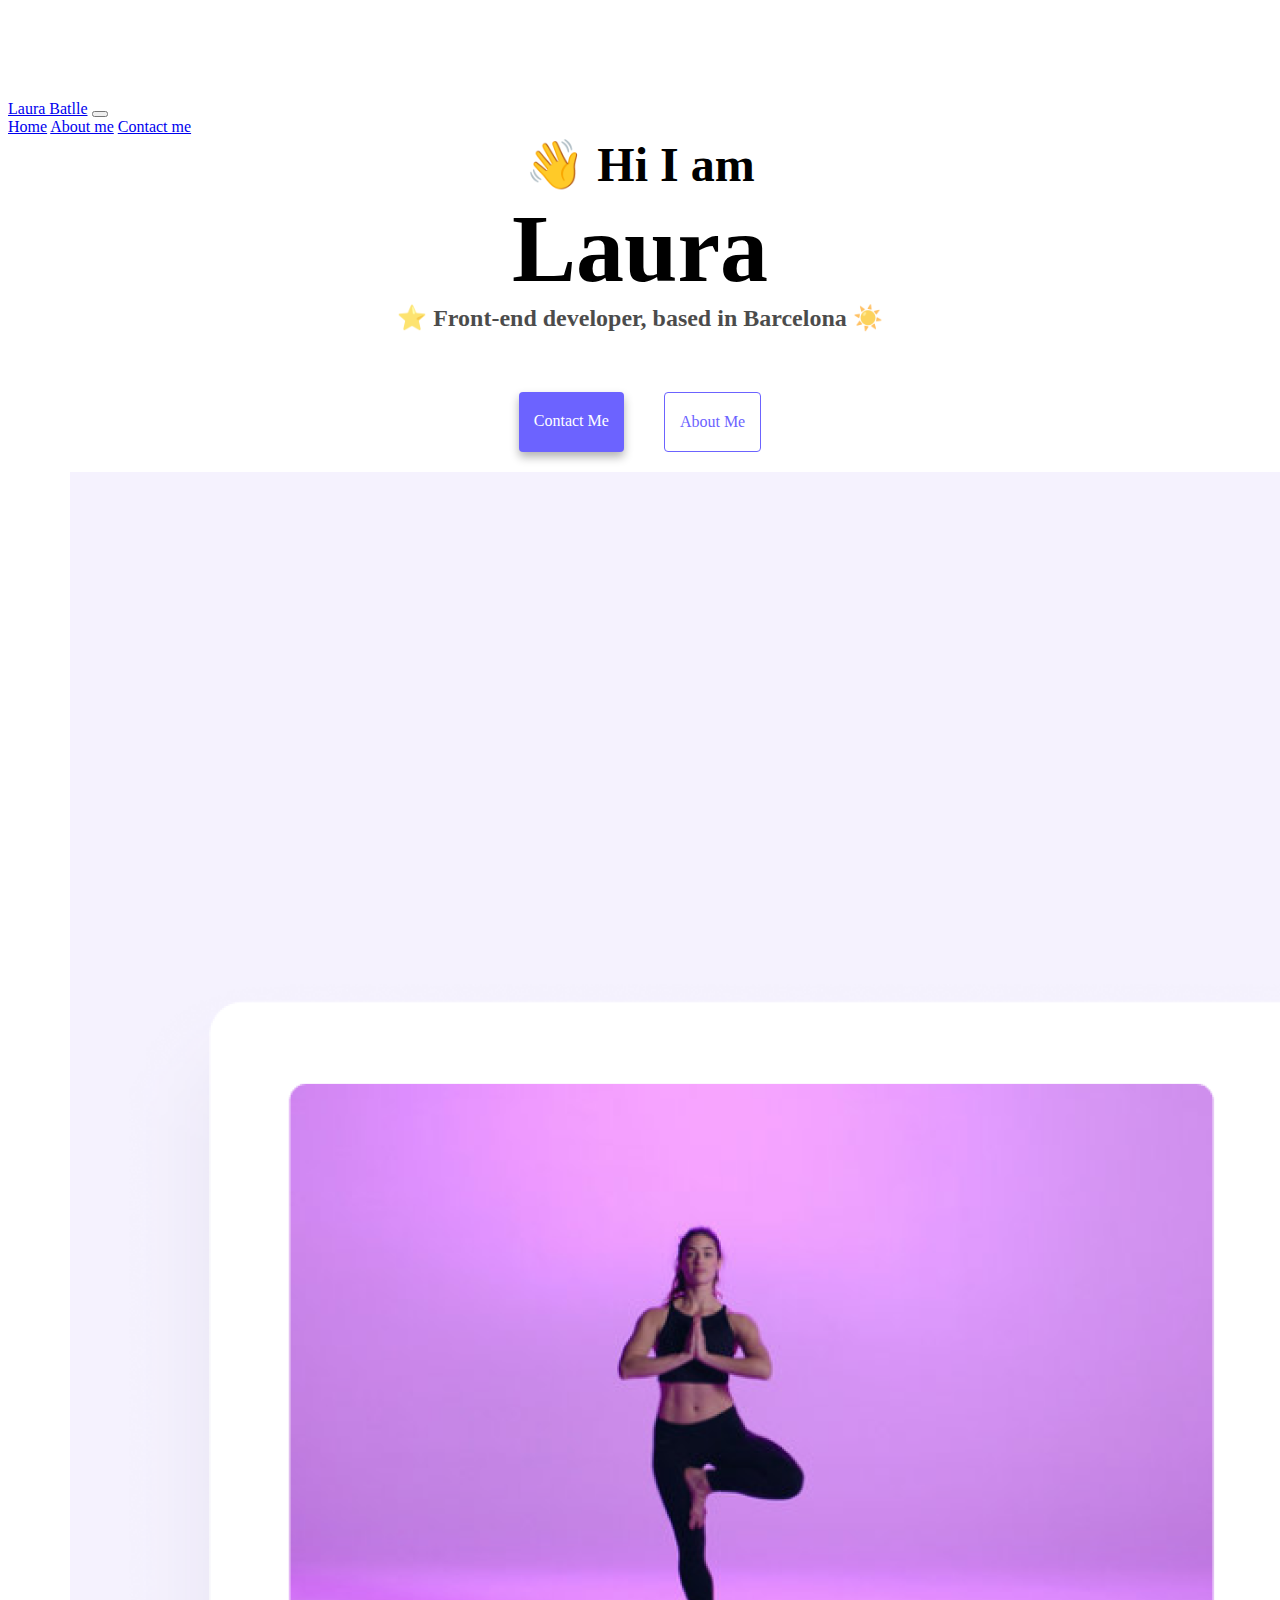
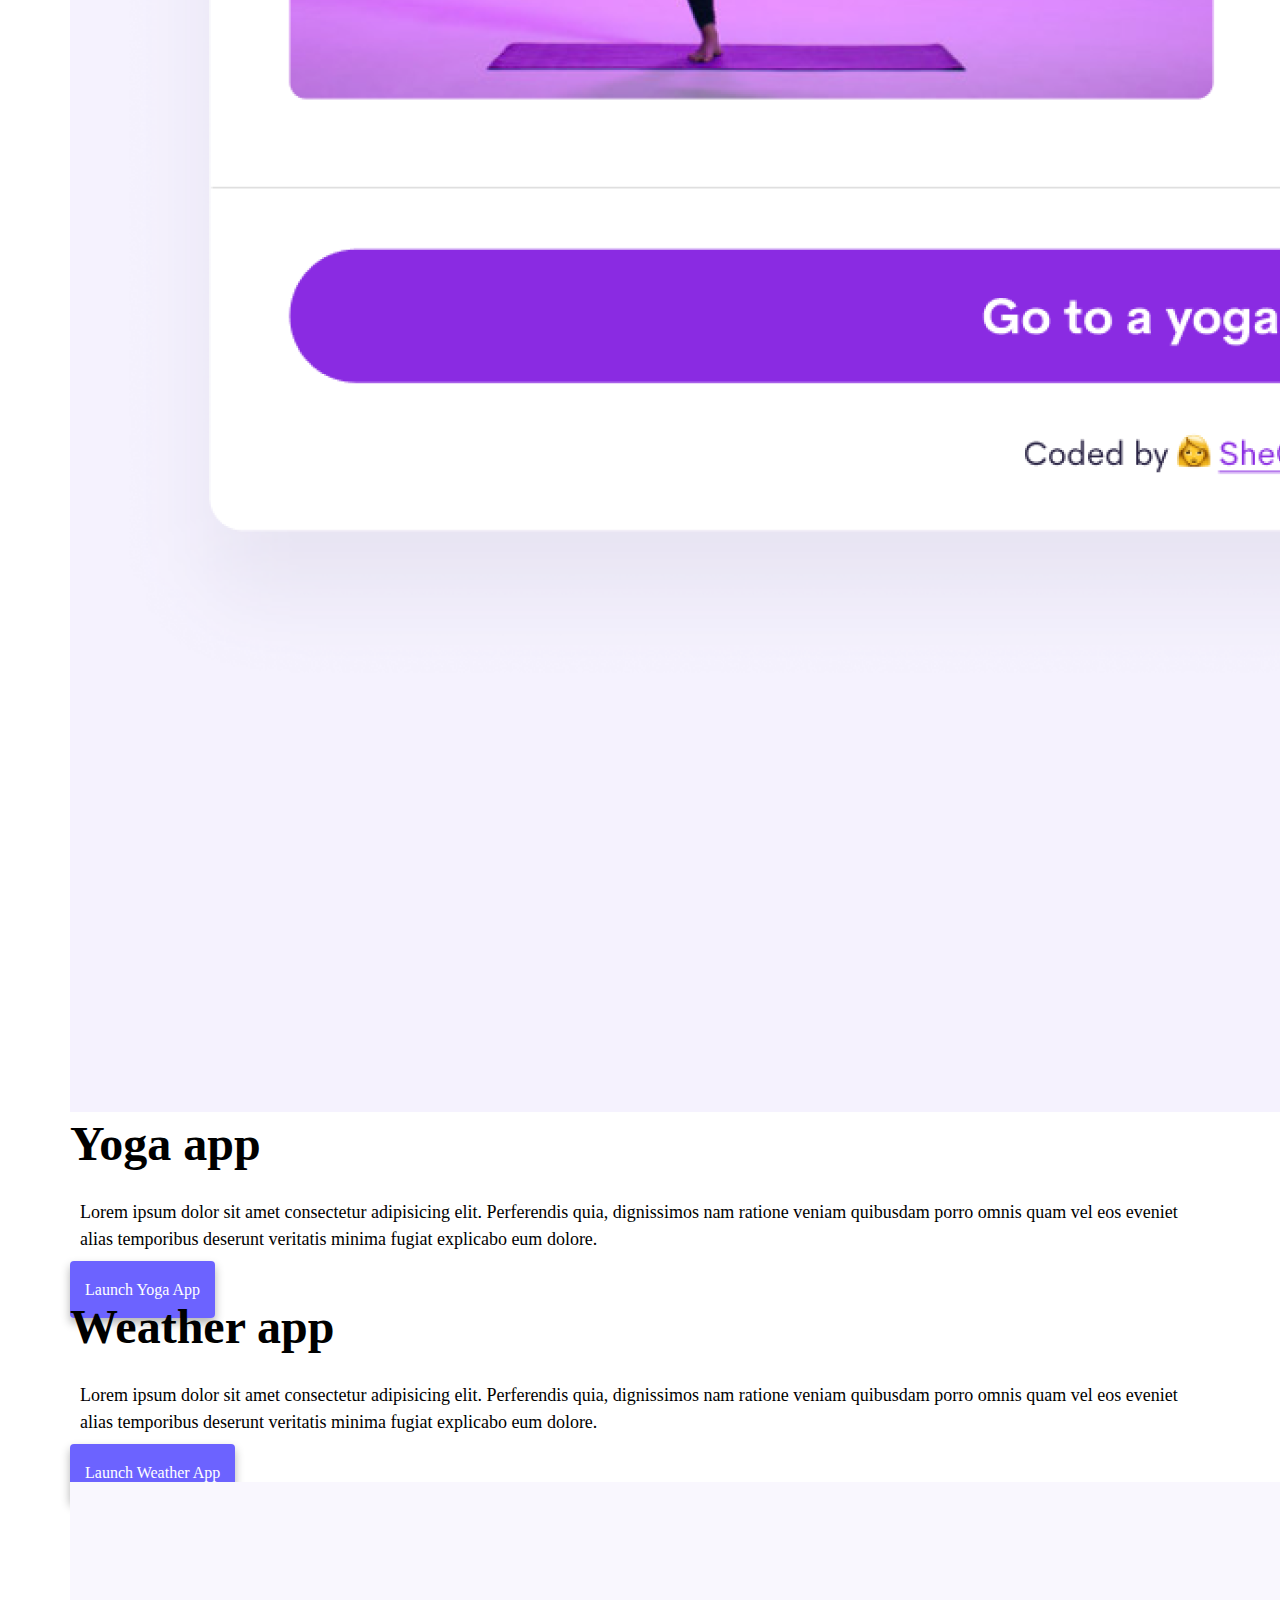
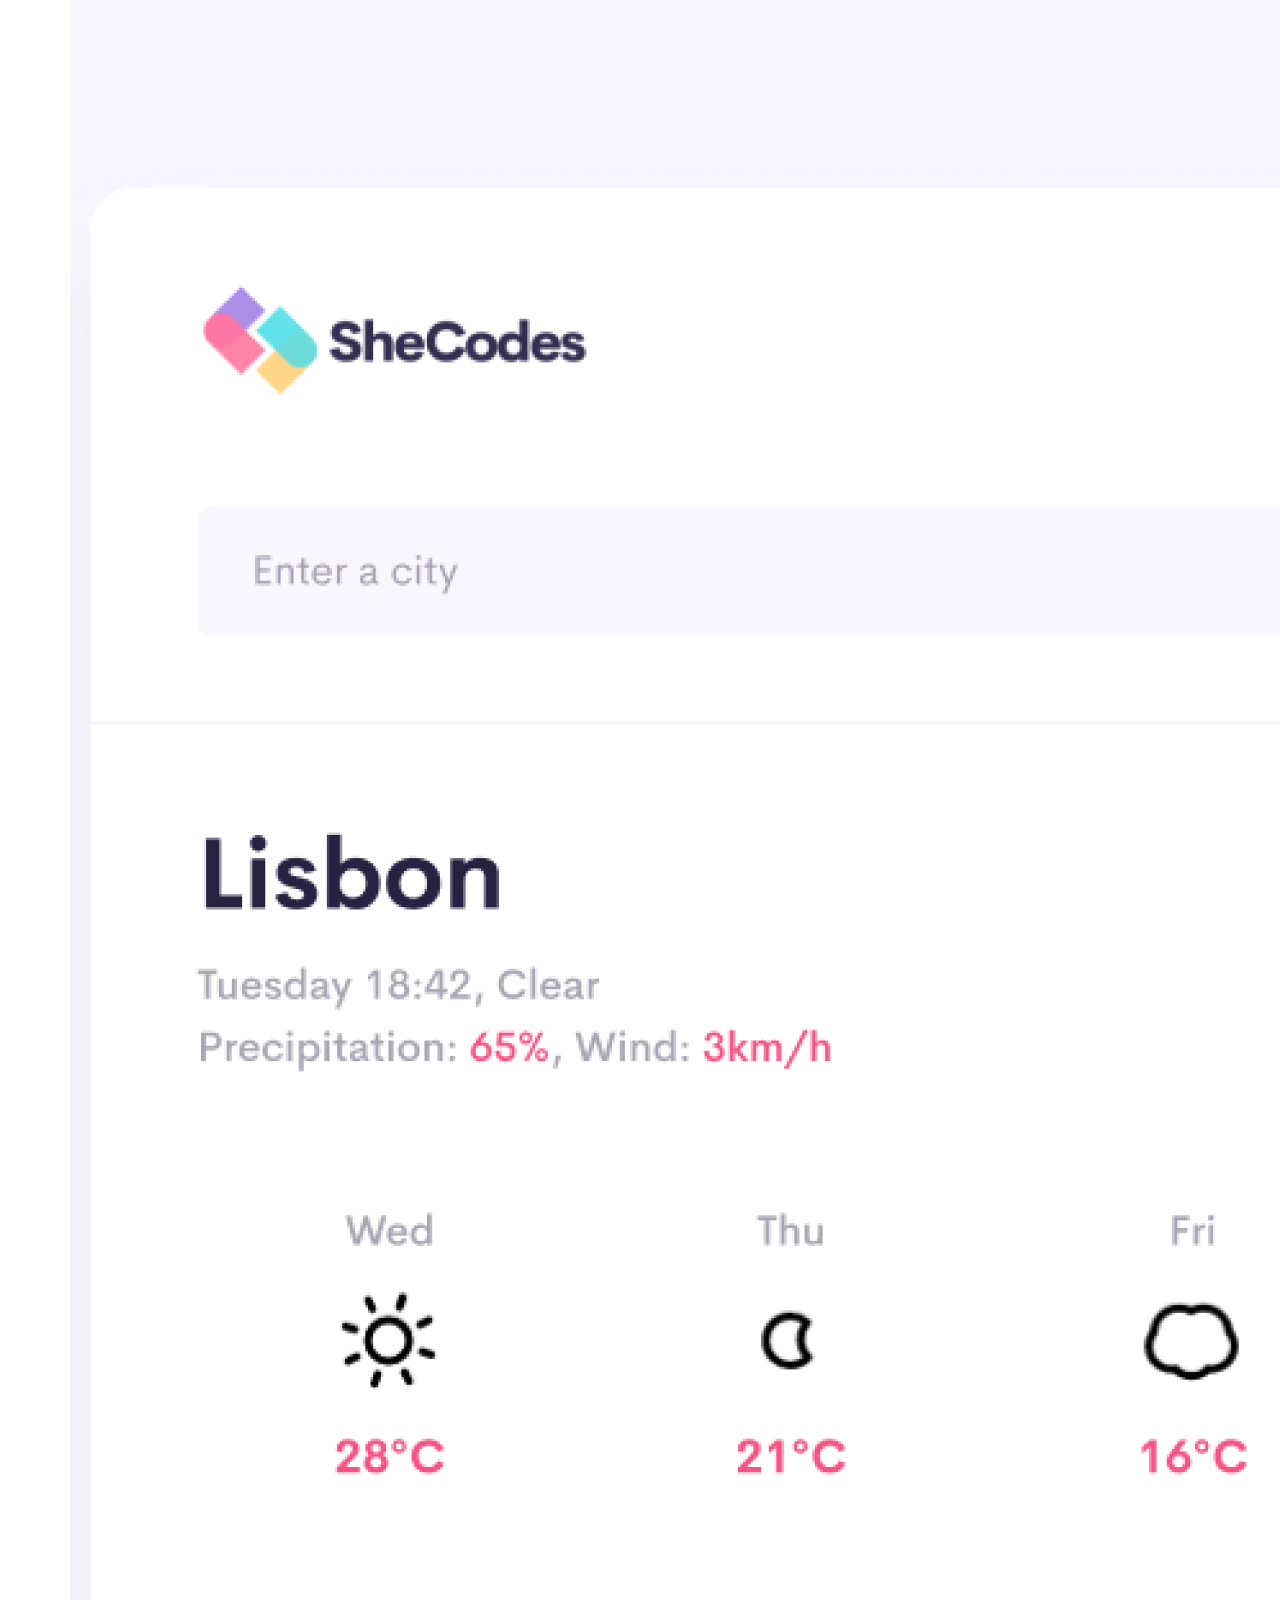
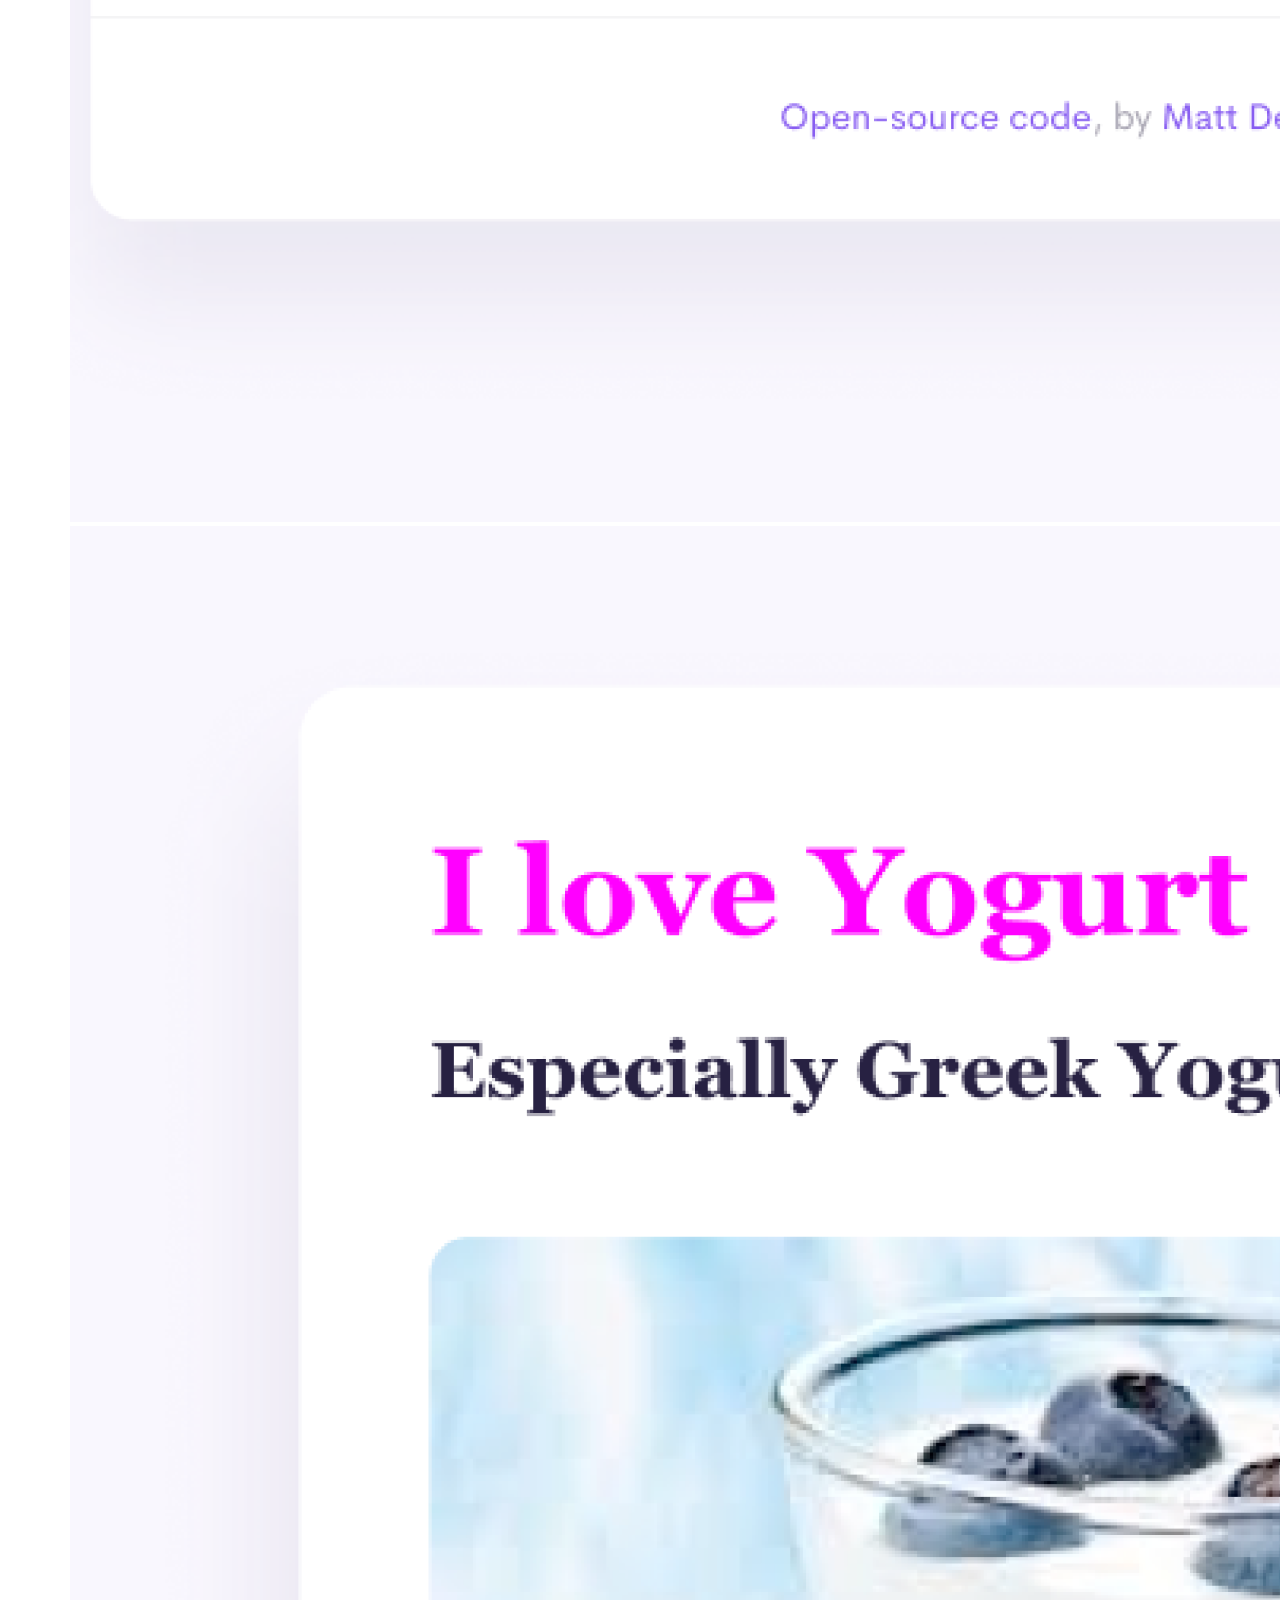
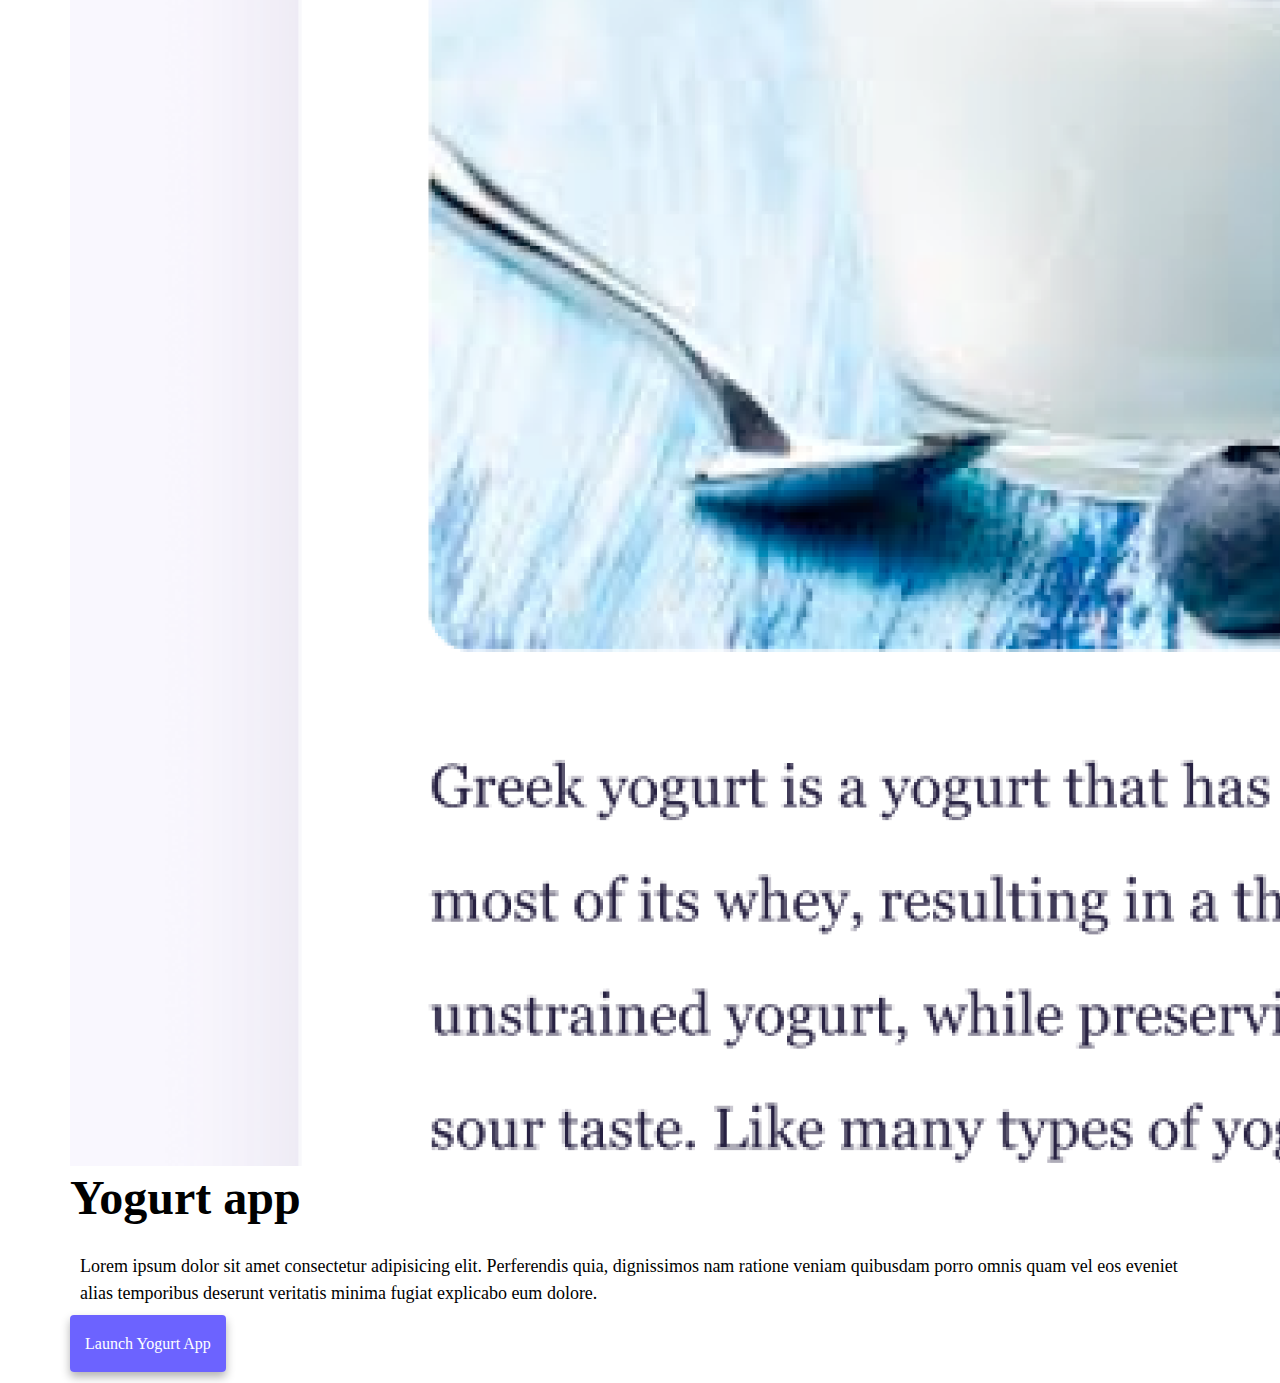
<file: index.html>
<!DOCTYPE html>
<html lang="en">
  <head>
    <meta charset="UTF-8" />
    <meta http-equiv="X-UA-Compatible" content="IE=edge" />
    <meta name="viewport" content="width=device-width, initial-scale=1.0" />
    <meta
      name="description"
      content="Portfolio site of Laura Batlle, fron-end
    developer student based in Barcelona."
    />
    <title>Welcome to my portfolio - Laura Batlle</title>

    <link
      href="https://cdn.jsdelivr.net/npm/bootstrap@5.3.0-alpha1/dist/css/bootstrap.min.css"
      rel="stylesheet"
      integrity="sha384-GLhlTQ8iRABdZLl6O3oVMWSktQOp6b7In1Zl3/Jr59b6EGGoI1aFkw7cmDA6j6gD"
      crossorigin="anonymous"
    />
    <link rel="stylesheet" href="style.css" />
  </head>
  <body>
    <nav class="navbar navbar-expand-lg navbar-light bg-light fixed-top">
      <div class="container-fluid">
        <a class="navbar-brand" href="index.html" title="main-menu"
          >Laura Batlle</a
        >
        <button
          class="navbar-toggler"
          type="button"
          data-bs-toggle="collapse"
          data-bs-target="#navbarNavAltMarkup"
          aria-controls="navbarNavAltMarkup"
          aria-expanded="false"
          aria-label="Toggle navigation"
        >
          <span class="navbar-toggler-icon"></span>
        </button>
        <div class="collapse navbar-collapse" id="navbarNavAltMarkup">
          <div class="navbar-nav">
            <a
              class="nav-link active"
              aria-current="page"
              href="index.html"
              title="go to homepage"
              >Home</a
            >
            <a class="nav-link" href="about.html" title="go to about Laura"
              >About me</a
            >
            <a class="nav-link" href="about.html#contact" title="contact Laura"
              >Contact me</a
            >
          </div>
        </div>
      </div>
    </nav>

    <h2>👋 Hi I am</h2>
    <h1>Laura</h1>
    <h3>⭐️ Front-end developer, based in Barcelona ☀️</h3>
    <div class="navigation-links">
      <a
        href="about.html#contact"
        class="contact-link"
        title="go to about Laura"
        >Contact me</a
      >
      <a href="about.html" class="about-link" title="contact Laura">About me</a>
    </div>

    <div class="container">
      <div class="row">
        <div class="col-md-6">
          <img
            src="images/yoga.png"
            class="img-fluid rounded d-none d-md-block"
            title="yoga-image"
          />
        </div>
        <div class="col-md-6">
          <h2 class="mb-3">Yoga app</h2>
          <p>
            Lorem ipsum dolor sit amet consectetur adipisicing elit. Perferendis
            quia, dignissimos nam ratione veniam quibusdam porro omnis quam vel
            eos eveniet alias temporibus deserunt veritatis minima fugiat
            explicabo eum dolore.
          </p>
          <div class="mt-5">
            <a href="#" class="launch-links" title="launch-yoga"
              >Launch Yoga App</a
            >
          </div>
        </div>
      </div>
      <div class="row mt-5">
        <div class="col-md-6">
          <h2 class="mb-3">Weather app</h2>
          <p>
            Lorem ipsum dolor sit amet consectetur adipisicing elit. Perferendis
            quia, dignissimos nam ratione veniam quibusdam porro omnis quam vel
            eos eveniet alias temporibus deserunt veritatis minima fugiat
            explicabo eum dolore.
          </p>
          <div class="mb-5 mt-5">
            <a href="#" class="launch-links" title="launch-weather"
              >Launch Weather App</a
            >
          </div>
        </div>
        <div class="col-md-6">
          <img
            src="images/weather.png"
            class="img-fluid rounded d-none d-md-block"
            title="weather-image"
          />
        </div>
      </div>
      <div class="row mt-5">
        <div class="col-md-6">
          <img
            src="images/yogurt.png"
            class="img-fluid rounded d-none d-md-block"
            title="yogurt-image"
          />
        </div>
        <div class="col-md-6">
          <h2 class="mb-3">Yogurt app</h2>
          <p>
            Lorem ipsum dolor sit amet consectetur adipisicing elit. Perferendis
            quia, dignissimos nam ratione veniam quibusdam porro omnis quam vel
            eos eveniet alias temporibus deserunt veritatis minima fugiat
            explicabo eum dolore.
          </p>
          <div class="mt-5">
            <a href="#" class="launch-links" title="launch-yogurt"
              >Launch Yogurt App</a
            >
          </div>
        </div>
      </div>
    </div>

    <script
      src="https://cdn.jsdelivr.net/npm/bootstrap@5.3.0-alpha1/dist/js/bootstrap.bundle.min.js"
      integrity="sha384-w76AqPfDkMBDXo30jS1Sgez6pr3x5MlQ1ZAGC+nuZB+EYdgRZgiwxhTBTkF7CXvN"
      crossorigin="anonymous"
    ></script>
  </body>
</html>
</file>
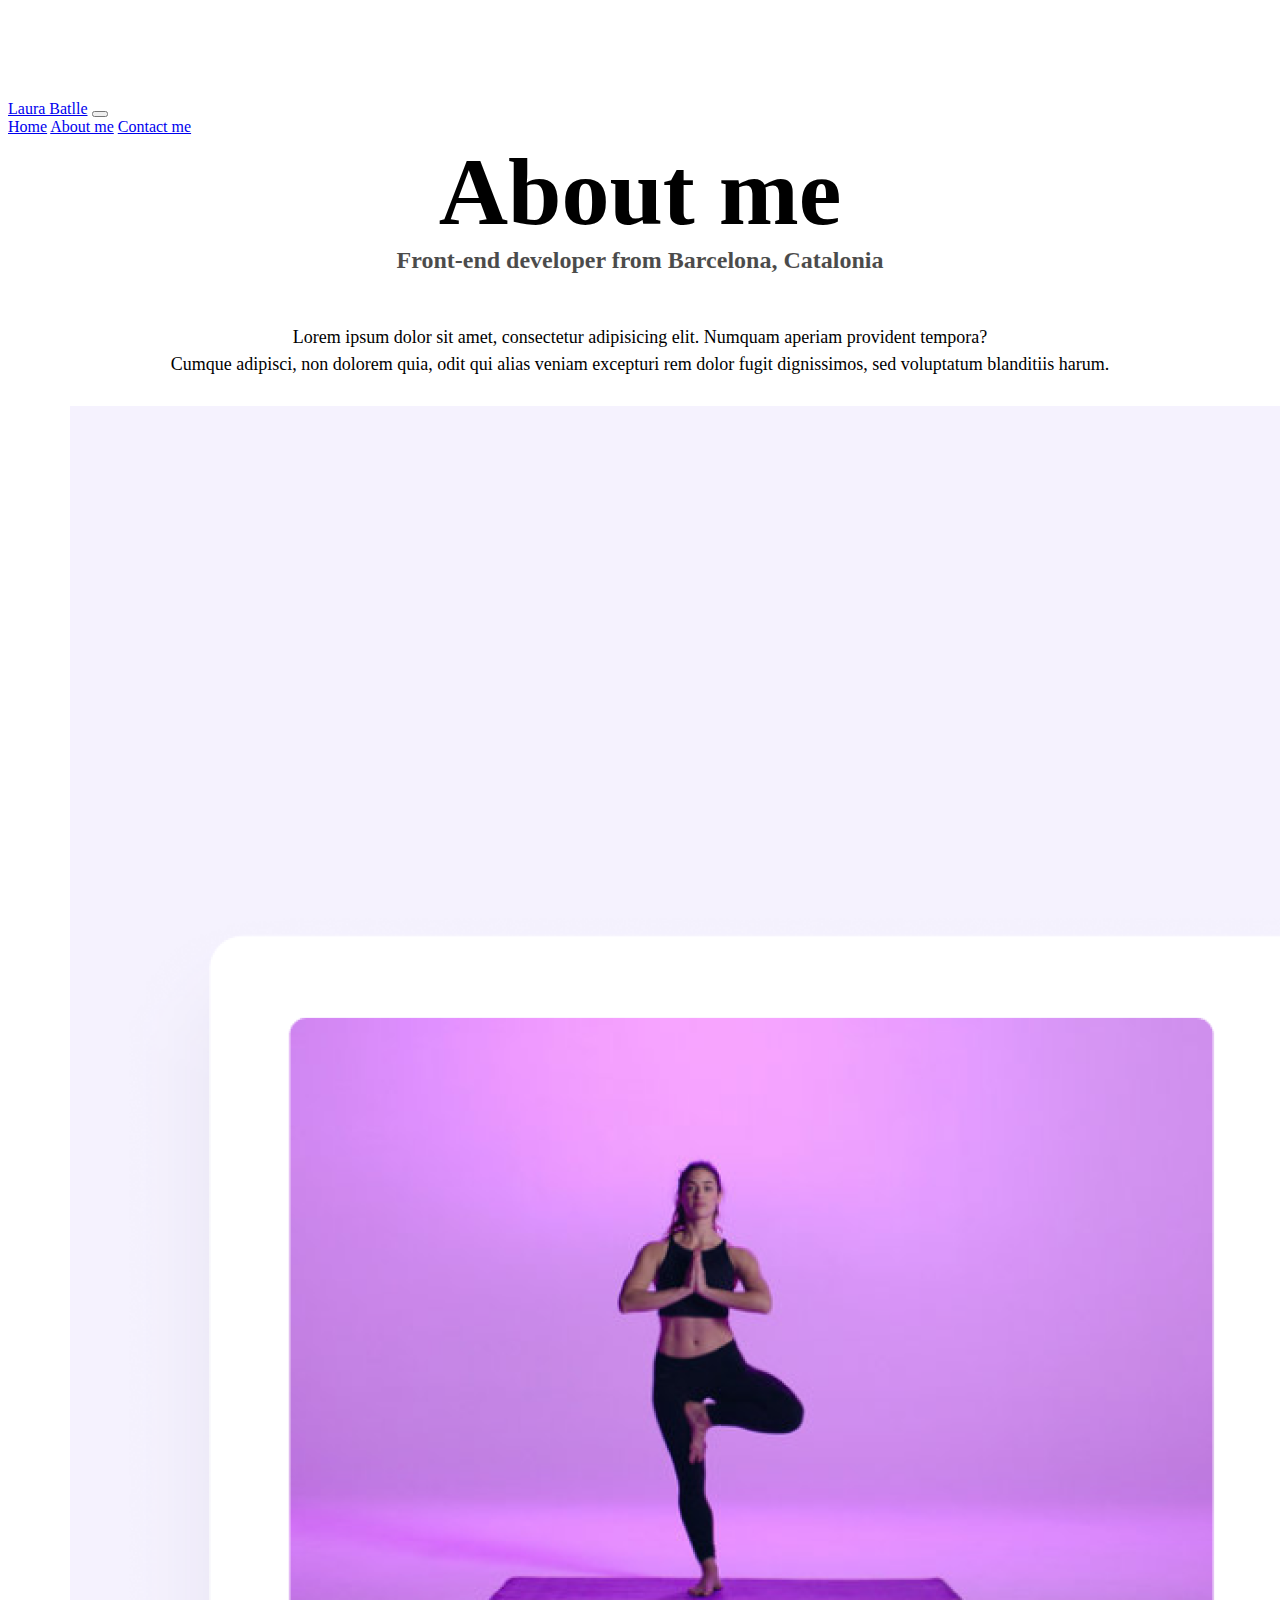
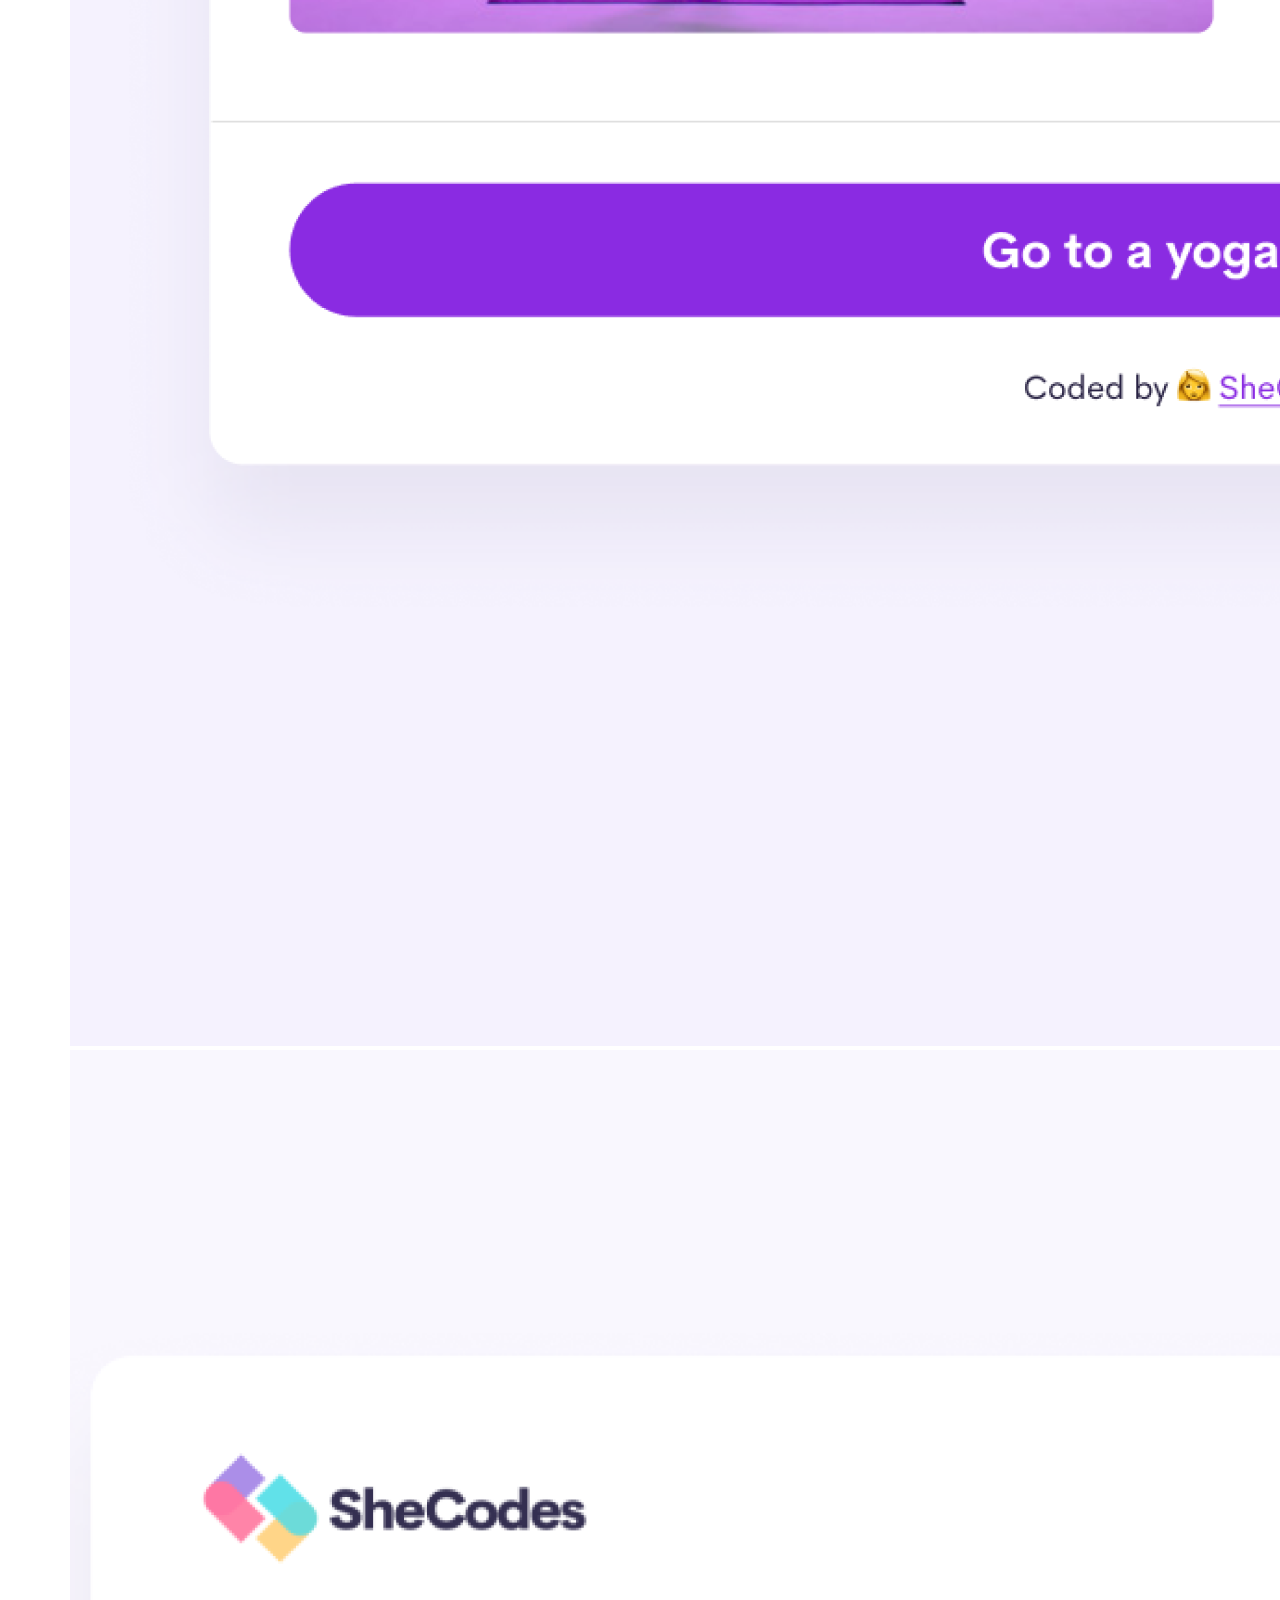
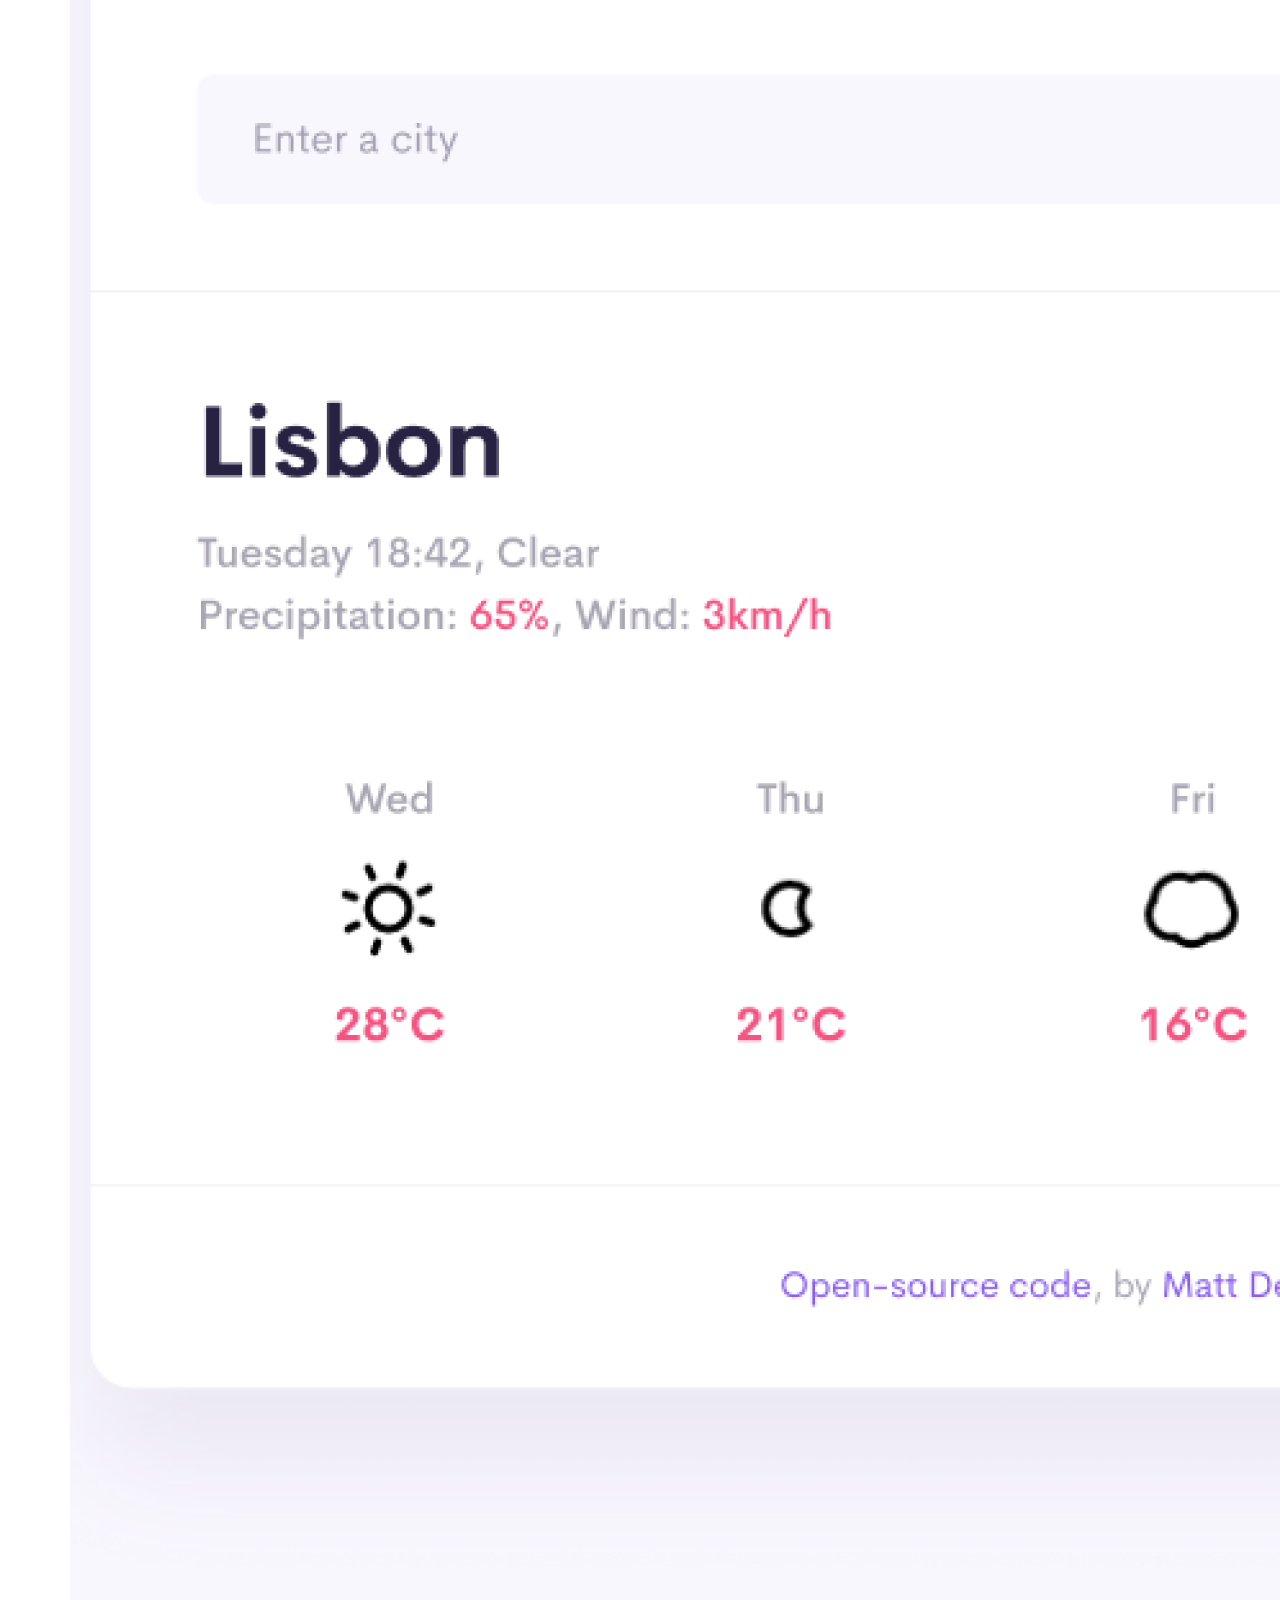
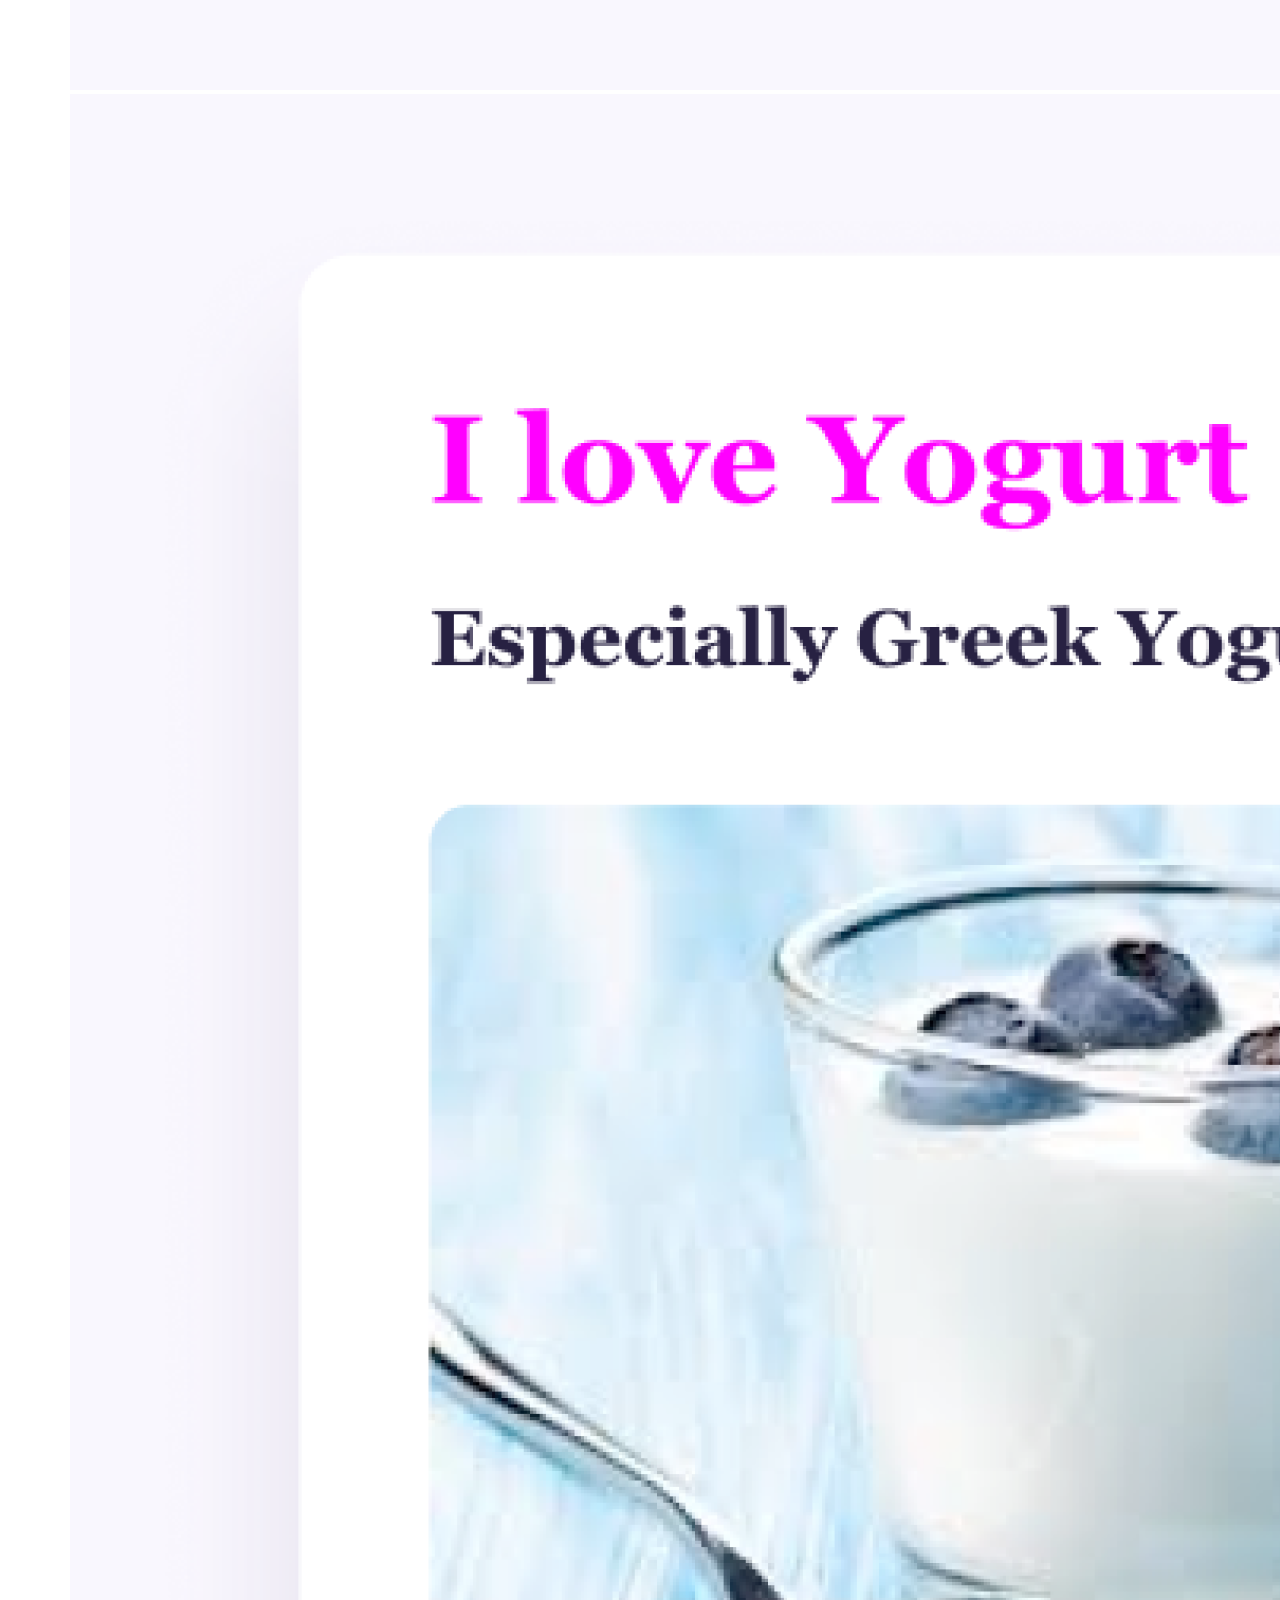
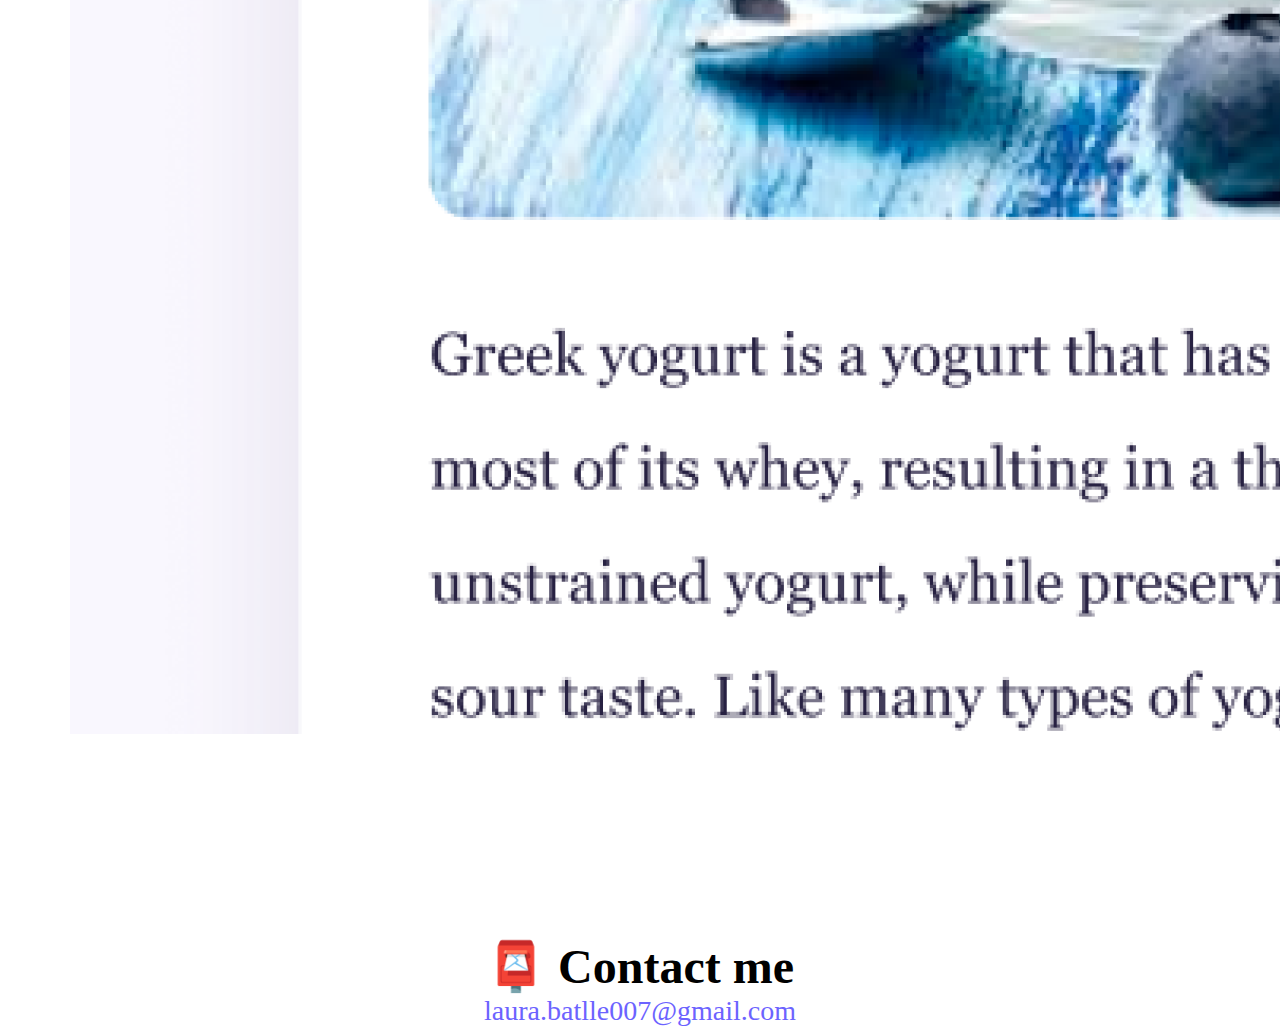
<file: about.html>
<!DOCTYPE html>
<html lang="en">
  <head>
    <meta charset="UTF-8" />
    <meta http-equiv="X-UA-Compatible" content="IE=edge" />
    <meta name="viewport" content="width=device-width, initial-scale=1.0" />
    <meta
      name="description"
      content="Portfolio site of Laura Batlle, fron-end developer student based in Barcelona."
    />

    <link
      href="https://cdn.jsdelivr.net/npm/bootstrap@5.3.0-alpha1/dist/css/bootstrap.min.css"
      rel="stylesheet"
      integrity="sha384-GLhlTQ8iRABdZLl6O3oVMWSktQOp6b7In1Zl3/Jr59b6EGGoI1aFkw7cmDA6j6gD"
      crossorigin="anonymous"
    />
    <link rel="stylesheet" href="style.css" />
    <title>About me - Laura Batlle</title>
  </head>
  <body>
    <nav class="navbar navbar-expand-lg navbar-light bg-light fixed-top">
      <div class="container-fluid">
        <a class="navbar-brand" href="index.html">Laura Batlle</a>
        <button
          class="navbar-toggler"
          type="button"
          data-bs-toggle="collapse"
          data-bs-target="#navbarNavAltMarkup"
          aria-controls="navbarNavAltMarkup"
          aria-expanded="false"
          aria-label="Toggle navigation"
        >
          <span class="navbar-toggler-icon"></span>
        </button>
        <div class="collapse navbar-collapse" id="navbarNavAltMarkup">
          <div class="navbar-nav">
            <a
              class="nav-link"
              aria-current="page"
              href="index.html"
              title="go to homepage"
              >Home</a
            >
            <a
              class="nav-link active"
              href="about.html"
              title="go to about Laura"
              >About me</a
            >
            <a class="nav-link" href="about.html#contact" title="contact Laura"
              >Contact me</a
            >
          </div>
        </div>
      </div>
    </nav>

    <div>
      <h1>About me</h1>

      <h3>Front-end developer from Barcelona, Catalonia</h3>
      <div>
        <p class="about-paragraph text-center">
          Lorem ipsum dolor sit amet, consectetur adipisicing elit. Numquam
          aperiam provident tempora? </br> Cumque adipisci, non dolorem quia, odit qui
          alias veniam excepturi rem dolor fugit dignissimos, sed voluptatum
          blanditiis harum.
        </p>
      </div>

      <div class="container">
        <div class="row">
          <div class="col-md-4">
            <img
              src="images/yoga.png"
              class="img-fluid p-2 shadow rounded"
              title="yoga-image-mdall"
            />
          </div>
          <div class="col-md-4">
            <img
              src="images/weather.png"
              class="img-fluid p-2 shadow rounded"
              title="weather-image-mdall"
            />
          </div>
          <div class="col-md-4">
            <img
              src="images/yogurt.png"
              class="img-fluid p-2 shadow rounded"
              title="yoga-image-mdall"
            />
          </div>
        </div>
      </div>
    </div>
    <div class="contact-info" id="contact">
      <h2>📮 Contact me</h2>
      <a href="mailto:[email]" class="email-link" title="mail-to link">
        laura.batlle007@gmail.com
      </a>
    </div>
    <script
      src="https://cdn.jsdelivr.net/npm/bootstrap@5.3.0-alpha1/dist/js/bootstrap.bundle.min.js"
      integrity="sha384-w76AqPfDkMBDXo30jS1Sgez6pr3x5MlQ1ZAGC+nuZB+EYdgRZgiwxhTBTkF7CXvN"
      crossorigin="anonymous"
    ></script>
  </body>
</html>
</file>
<file: style.css>
:root {
  --primary-color: #6c63ff;
  --secondary-color: #f5f2fe;
  --box-shadow: 0 5px 10px rgba(0, 0, 0, 0.3);
}

body {
  display: block;
  margin-top: 100px;
}

h1,
h2,
h3 {
  text-align: center;
  margin: 0;
}

h1 {
  font-size: 96px;
}

h2 {
  font-size: 48px;
}

h3 {
  font-size: 24px;
  opacity: 0.7;
}

p {
  padding: 10px;
  border-radius: 4px;
  font-size: 18px;
  line-height: 1.5;
  text-align: center;
  display: flex;
}

.navigation-links {
  display: flex;
  margin-top: 40px;
  justify-content: center;
}

.navigation-links a {
  margin: 20px;
  border-radius: 4px;
  padding: 20px 15px;
  text-decoration: none;
  text-transform: capitalize;
}

.contact-link {
  background: var(--primary-color);
  box-shadow: var(--box-shadow);
  color: white;
}

.about-link {
  color: var(--primary-color);
  border: 1px solid var(--primary-color);
}

.homepage-link {
  color: var(--primary-color);
  text-align: center;
  display: block;
}

.about-paragraph {
  margin-top: 40px;
  max-width: 100%;
  display: block;
  font-size: 18px;
}

.email-link {
  display: flex;
  justify-content: center;
  color: var(--primary-color);
  font-size: 28px;
  text-decoration: none;
}

.email-link:hover {
  text-decoration: underline;
}

.container {
  margin-top: 30px;
  display: block;
  margin: 0 auto;
  max-width: 100%;
  margin-bottom: 30px;
}

.row {
  display: flex;
  flex-wrap: wrap;
  max-width: 100%;
}

.launch-links {
  box-sizing: border-box;
  border-radius: 4px;
  padding: 20px 15px;
  text-decoration: none;
  text-transform: capitalize;
  background: var(--primary-color);
  box-shadow: var(--box-shadow);
  color: white;
}

.col-md-6 h2 {
  text-align: left;
}

.col-md-6 p {
  text-align: left;
}

.contact-info {
  margin-top: 200px;
}

@media (max-width: 576px) {
  h2 {
    text-align: center;
  }
  p {
    text-align: center;
  }
  .launch-links {
    display: block;
    text-align: center;
    margin: 0 20px;
  }
}

@media (min-width: 1200px) {
  .container {
    max-width: 1140px;
  }
}
</file>
